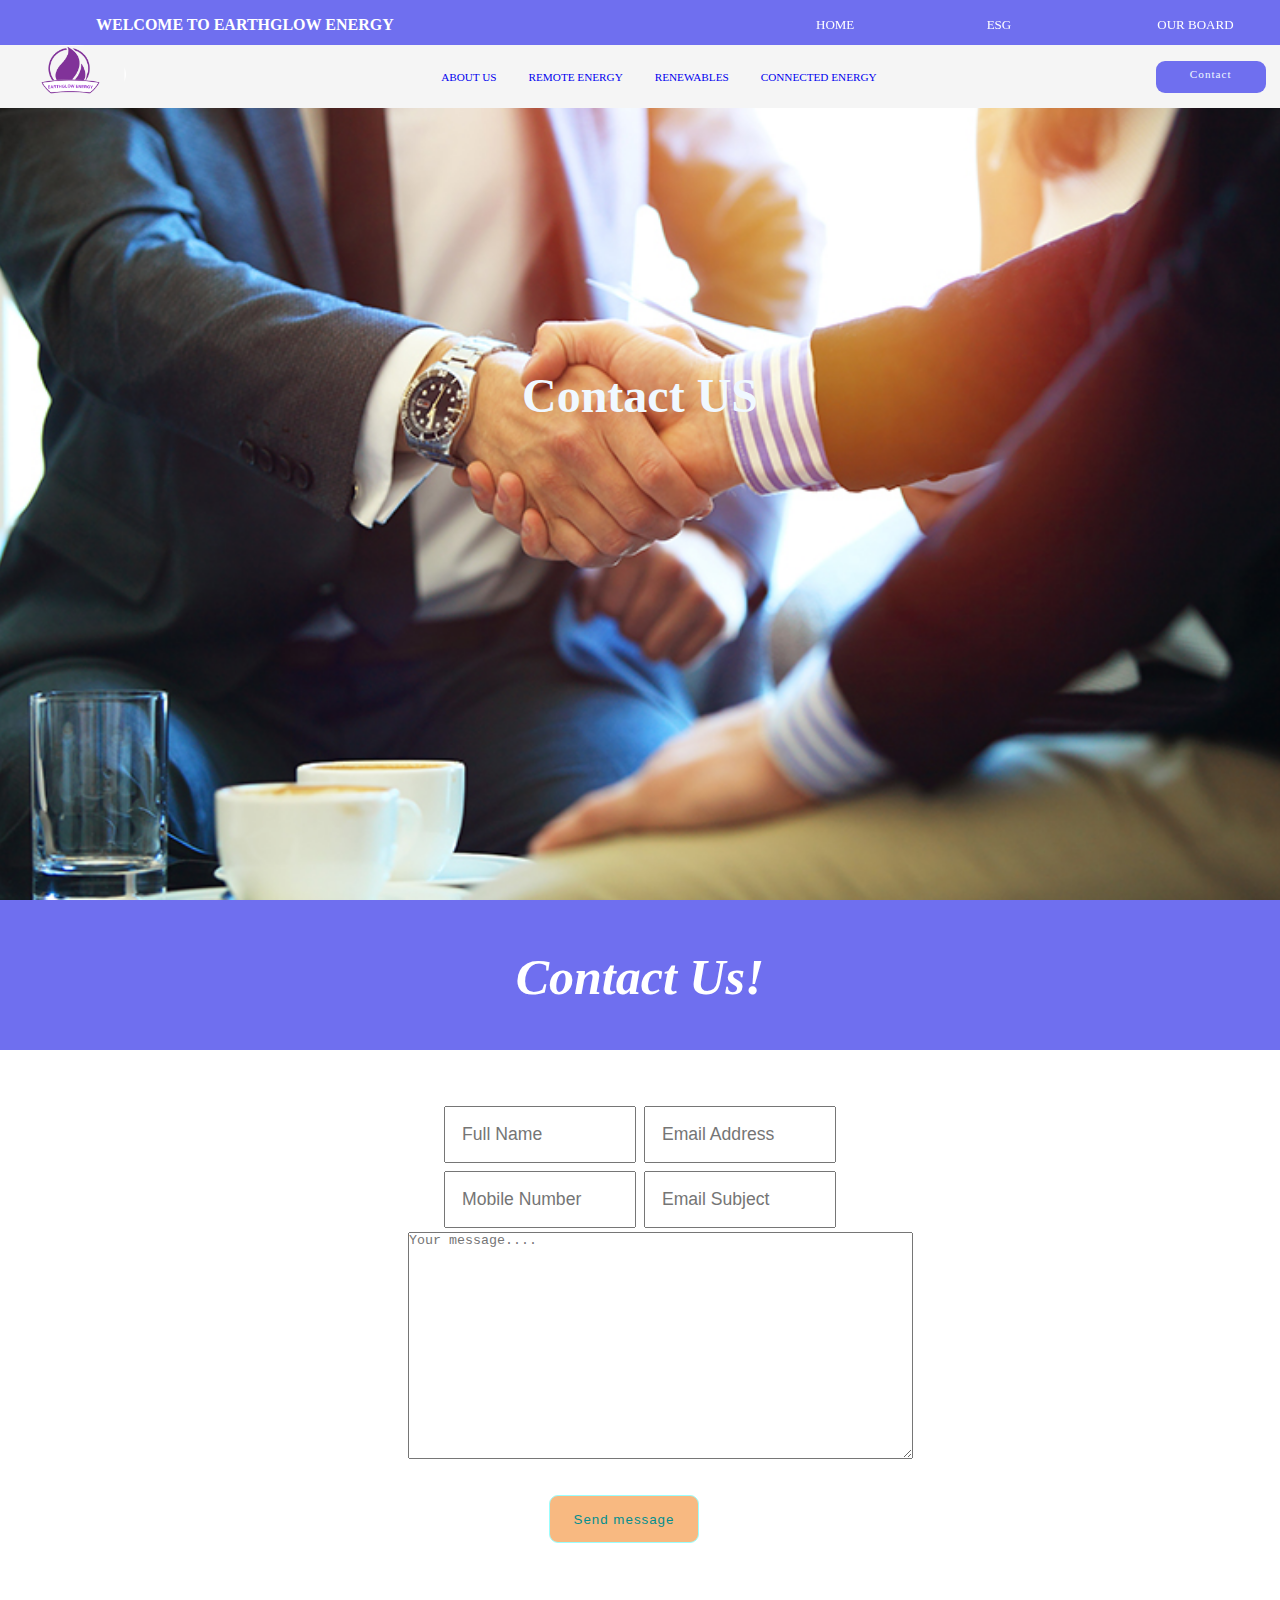
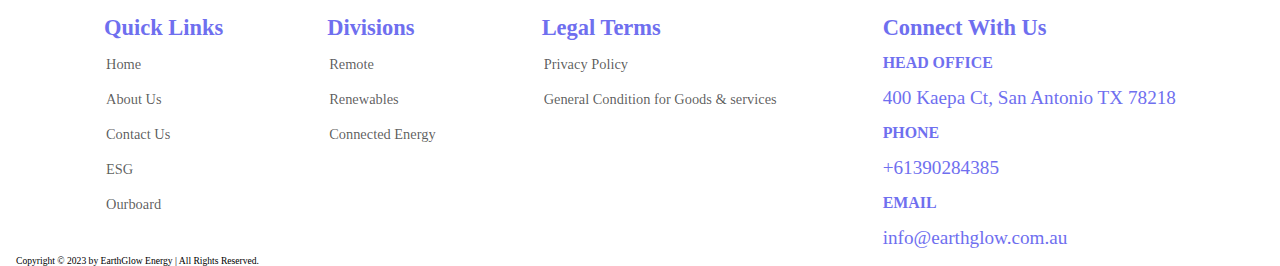
<file: contact.html>
<!DOCTYPE html>
<html lang="en">
  <head>
    <meta charset="UTF-8" />
    <meta http-equiv="X-UA-Compatible" content="IE=edge" />
    <meta name="viewport" content="width=device-width, initial-scale=1.0" />
    <title>Contact Us</title>
    <link rel="stylesheet" href="contact.css" />
  </head>
  <body>
    <header class="header">
      <div class="logo">
        <p>WELCOME TO EARTHGLOW ENERGY</p>
      </div>
      <nav class="navbar">
        <a href="index.html">HOME</a>
        <a href="esg.html">ESG</a>
        <a href="board.html">OUR BOARD</a>
      </nav>
    </header>

    <section class="h1">
      <div class="header2">
        <div class="logo"><img src="images/LOGO-1.png" /></div>
        <div class="navlinks">
          <a href="about.html">ABOUT US</a>
          <a href="remote.html">REMOTE ENERGY</a>
          <a href="renewables.html">RENEWABLES</a>
          <a href="connected.html">CONNECTED ENERGY</a>
        </div>
        <div class="headbut">
          <a href="contact.html">Contact</a>
          <span>
            <ion-icon name="arrow-forward-outline"></ion-icon>
          </span>
        </div>
      </div>
      <h1>Contact US</h1>
    </section>

    <section class="contact">
      <p>Contact Us!</p>
      <form action="">
        <div class="input-bx">
          <input type="text" placeholder="Full Name" />
          <input
            type="email"
            name="email"
            id="email"
            placeholder="Email Address"
          />
        </div>
        <div class="input-bx">
          <input type="number" placeholder="Mobile Number" />
          <input
            type="text"
            name="text"
            id="text"
            placeholder="Email Subject"
          />
        </div>
        <textarea
          name=""
          id=""
          cols="61"
          rows="15"
          placeholder="Your message...."
        ></textarea>
        <button type="submit">Send message</button>
      </form>
    </section>

    <footer class="footer">
      <div class="quicklinks">
        <h3>Quick Links</h3>
        <ul>
          <li><a href="index.html">Home</a></li>
          <li><a href="about.html">About Us</a></li>
          <li><a href="contact.html">Contact Us</a></li>
          <li><a href="esg.html">ESG</a></li>
          <li><a href="board.html">Ourboard</a></li>
        </ul>
      </div>

      <div class="divisionss">
        <h3>Divisions</h3>
        <ul>
          <li><a href="remote.html">Remote</a></li>
          <li><a href="renewables.html">Renewables</a></li>
          <li><a href="connected.html">Connected Energy</a></li>
        </ul>
      </div>

      <div class="legal">
        <h3>Legal Terms</h3>
        <ul>
          <li><a href="#">Privacy Policy</a></li>
          <li><a href="#">General Condition for Goods & services</a></li>
        </ul>
      </div>

      <div class="connect">
        <h3>Connect With Us</h3>
        <h5>HEAD OFFICE</h5>
        <p>400 Kaepa Ct, San Antonio TX 78218</p>
        <h5>PHONE</h5>
        <p>+61390284385</p>
        <h5>EMAIL</h5>
        <p>info@earthglow.com.au</p>
      </div>
    </footer>
    <div class="footer-text">
      <p>Copyright &copy; 2023 by EarthGlow Energy | All Rights Reserved.</p>
    </div>
  </body>
</html>
</file>
<file: contact.css>
*{
    margin: 0;
    padding: 0;
    box-sizing: border-box;
}

.header{
    position: fixed;
    width: 100%;
    background: rgb(111, 111, 239);
    justify-content:space-evenly;
    display: flex;
    align-items: center;
    z-index: 100;
    padding:1rem 10%;
    top: 0;
    left:0;
}

.logo{
    font-weight: 700;
    position: relative;
    right:20rem;
    color: white;
}

.navbar a{
    position: relative;
    text-decoration: none;
    color: white;
    padding:0 1rem;
    font-size: 13px;
    left:20rem;
    transition: .3s;
}

.navbar a:hover{
    color:rgb(190, 181, 181);
}

.header2{
    position:fixed;
    width: 90%;
    background: whitesmoke;
    display: flex;
    right:0;
    top:3.1rem;
    justify-content: space-around;
    align-items: center;
    padding:1.3rem 1rem;
    z-index: 100;
    border-radius: 0px 0px 0px 80px;
}

.header2 img{
    position: relative;
    width:120px;
    left:20rem;
}

.header2 a{
    text-decoration: none;
    padding:0 1rem;
    font-size: .9rem;
    transition: .3s;
}

.header2 a:hover{
   color: rgb(111, 111, 239);
}

.headbut{
    position: relative;
    width:11rem;
    height:3rem;
    background:  rgb(111, 111, 239);
    text-align: center;
    padding-top: .8rem;
    color:aliceblue;
    border-radius: 10px 3px 3px 30px;
    letter-spacing: 1px;
    display: flex;
}

.headbut a{
    text-decoration: none;
    color:aliceblue;
}

.headbut:hover{
    background:rgb(145, 145, 238) ;
}

.h1{
    position: relative;
    height: 100vh;
    background: url(/images/contact.jpg);
    background-position: center;
    background-repeat: no-repeat;
    background-size: cover;
}

.h1 h1{
    position:relative;
    color:aliceblue;
    top:23rem;
    text-align: center;
    font-size: 3rem;
}

.contact{
    left: 0;
    background: rgb(111, 111, 239);
    position:relative;
    Top:0rem;
    width: 100%;
  }
  .contact form{
     max-width: 30rem; 
    margin: 1rem auto;
    text-align: center;
    /* margin-bottom: 3rem; */
  }
  .contact .input-bx{
    display: flex;
    justify-content: space-between;
    flex-wrap: wrap;
    padding: 4px;
  }
  .contact .input-bx input,
  .contact .input-bx textarea{
    width: 100%;
    padding: 1rem;
    font-size: 1.1em;
  }
  .contact .input-bx input{
    width:49%;
  }
  
  .contact p{
    color:white;
    font-size: 70px;
    font-weight: 900;
    font-style:oblique;
  }
  .contact button{
    width: 150px;
    height: 40px;
    border-radius: 10px;
    border: 1px solid #99FFFF;
    background: rgb(248, 185, 129);
    letter-spacing: 1px;
    color: rgb(3, 142, 142);
    position:relative;
  }
  
  .contact button:hover{
    background:white;
    color: rgb(248, 185, 129);
  }
  
  .footer{
    position:relative;
    top:5rem;
    width:100%;
    display: flex;
    justify-content: space-evenly;
    line-height:35px;
    color:rgb(111, 111, 239);
}

.footer a{
    text-decoration: none;
    color:rgba(0, 0, 0, 0.648);
}

.footer a:hover{
    color:black;
}

.footer ul{
    list-style: none;
    padding:2px;
}

.footer-text{
    position:relative;
    top:5rem;
    left:10rem;
}



@media (max-width:1420px){
    .header{
        padding:1 10%;
    }
    
    .logo{
        position: relative;
        left:-2rem;
        font-size: 1rem;
        width:100%;
    }
    
    .navbar a{
        padding:0rem;
        font-size: 13px;
        width:100%;
    }

     .navbar{
        position: relative;
        display:flex;
        right:9rem;
        width:100%;
    }
    
    
    .header2{
        top:2.8rem;
        padding:0;
        width:100%;
        border-radius: 0;
    }
    
    .header2 img{
        width:110px;
        left:3rem;
        border-radius: 50%;
    }
    
    .header2 a{
        text-decoration: none;
        padding:3;
        font-size: .9rem;
        transition: .3s;
    }

    .navlinks{
        display:flex;
        width:100%;
        right:10rem;
        position: relative;
    }
    
    
    .headbut{
        width:15rem;
        height:2.4rem;
        border-radius: 9px;
        right: .9rem;
    }
    
    .headbut a{
        position: relative;
        text-decoration: none;
        color:aliceblue;
        text-align: center;
        bottom:5px ;
        width: 100%;
    }
    
    .headbut span{
        font-size: .9rem;
        position:relative;
        right:.7rem;
        bottom:3px;

    }

    
   
.contact{
    left: 0;
    background: rgb(111, 111, 239);
    position:relative;
    Top:0rem;
    width: 100%;
  }
  .contact form{
     max-width: 30rem; 
    margin: 1rem auto;
    text-align: center;
    /* margin-bottom: 3rem; */
  }
  .contact .input-bx{
    display: flex;
    justify-content: space-between;
    flex-wrap: wrap;
    padding: 4px;
  }
  .contact .input-bx input,
  .contact .input-bx textarea{
    width: 100%;
    padding: 1rem;
    font-size: 1.1em;
  }
  .contact .input-bx input{
    width:49%;
  }
  
  .contact p{
    color:white;
    font-size: 70px;
    font-weight: 900;
    font-style:oblique;
  }
  .contact button{
    width: 150px;
    height: 40px;
    border-radius: 10px;
    border: 1px solid #99FFFF;
    background: rgb(248, 185, 129);
    letter-spacing: 1px;
    color: rgb(3, 142, 142);
    position:relative;
  }
  
  .contact button:hover{
    background:white;
    color: rgb(248, 185, 129);
  }
    

    .contact{
        top:10rem;
        height:150px;
    }
    
    .contact h1{
        top:4rem;
        right:15rem;
        font-size: 1.5rem;
    }
    
    .contact button{
     
        left:20rem;
        top:2rem;
        width:11rem;
        height:3rem;
        border-radius: 9px;
        
        
    }
    
    .footer{
        top:10rem;
        font-size: 1.2rem;
    }
    
    .footer a{
        text-decoration: none;
        color:rgba(0, 0, 0, 0.648);
        font-size: .9rem;
    }
    
    .footer a:hover{
        color:black;
    }
    
    .footer ul{
        list-style: none;
        padding:2px;
        font-size: .9rem;
    }
    
    .footer-text{
        font-size: .6rem;
        top:10rem;
        left:0rem;
    }
}

@media (max-width:1400px) {
    .header{
        padding:1 10%;
    }
    
    .logo{
        position: relative;
        left:-2rem;
        font-size: 1rem;
        width:100%;
    }
    
    .navbar a{
        padding:0rem;
        font-size: 13px;
        width:100%;
    }

     .navbar{
        position: relative;
        display:flex;
        right:9rem;
        width:100%;
    }
    
    
    .header2{
        top:2.8rem;
        padding:0;
        width:100%;
        border-radius: 0;
    }
    
    .header2 img{
        width:110px;
        left:3rem;
        border-radius: 50%;
    }
    
    .header2 a{
        text-decoration: none;
        padding:3;
        font-size: .7rem;
        transition: .3s;
    }

    .navlinks{
        display:flex;
        width:100%;
        right:10rem;
        position: relative;
    }
    
    
    .headbut{
        width:15rem;
        height:2rem;
        border-radius: 9px;
        right: .9rem;
    }
    
    .headbut a{
        position: relative;
        text-decoration: none;
        color:aliceblue;
        text-align: center;
        bottom:5px ;
        width: 100%;
    }
    
    .headbut span{
        font-size: .9rem;
        position:relative;
        right:.7rem;
        bottom:3px;

    }
    
    
    .contact{
        position:relative;
        Top:0rem;
        width: 100%;
      }
      .contact form{
        width: 25rem; 
        position: relative;
        left:-2rem;
        top:8rem;
      }


      .contact .input-bx input{
        width:49%;
        position: relative;
        left: 2rem;
      }
      
      .contact p{
        font-size: 50px;
        position: relative;
        text-align: center;
        top:3rem;
      }
      .contact button{
        width: 150px;
        left:1rem;
        position:relative;
      }
      
        .footer{
            top:35rem;
        }
      
        
        
        .footer-text{
            top:35rem;
            left:1rem;
        }
        
        


}

@media (max-width:1100px) {
    .header{
        padding:1 10%;
    }
    
    .logo{
        position: relative;
        left:-2rem;
        font-size: .9rem;
        width:100%;
    }
    
    .navbar a{
        padding:0rem;
        font-size: 13px;
        left:3rem;
        width:100%;
    }

    .navbar{
        position: relative;
        display:flex;
        right:0rem;
        width:100%;
    }
    
    
    
    .header2{
        top:2.8rem;
        padding:0;
        width:100%;
        border-radius: 0;
    }
    
    .header2 img{
        width:110px;
        left:3rem;
        border-radius: 50%;
    }
    
    .header2 a{
        text-decoration: none;
        padding:3;
        font-size: .7rem;
        transition: .3s;
    }

    .navlinks{
        display:flex;
        width:100%;
        right:8rem;
        position: relative;
    }
    
    
    .headbut{
        width:15rem;
        height:2rem;
        border-radius: 9px;
        right: .9rem;
    }
    
    .headbut a{
        position: relative;
        text-decoration: none;
        color:aliceblue;
        text-align: center;
        bottom:5px ;
        width: 100%;
    }
    
    .headbut span{
        font-size: .9rem;
        position:relative;
        right:.7rem;
        bottom:3px;

    }

    
    
    .contact{
        position:relative;
        Top:0rem;
        width: 100%;
      }
      .contact form{
        width: 25rem; 
        position: relative;
        left:-2rem;
        top:8rem;
      }


      .contact .input-bx input{
        width:49%;
        position: relative;
        left: 2rem;
      }
      
      .contact p{
        font-size: 50px;
        position: relative;
        text-align: center;
        top:3rem;
      }
      .contact button{
        width: 150px;
        left:1rem;
        position:relative;
      }
      
        .footer{
            top:35rem;
        }
      
        
        
        .footer-text{
            top:35rem;
            left:1rem;
        }
        
        


}

@media (max-width:800px) {
    .header{
        padding:1 10%;
    }
    
    .logo{
        position: relative;
        left:-2rem;
        font-size: .8rem;
        width:100%;
    }
    
    .navbar a{
        padding:0rem;
        font-size: 13px;
        left:3rem;
        width:100%;
    }

    .navbar{
        display:flex;
        width:100%;
    }
    
    
    .header2{
        top:2.8rem;
        padding:0;
        width:100%;
        border-radius: 0;
    }
    
    .header2 img{
        width:90px;
        left:3rem;
        border-radius: 50%;
    }
    
    .header2 a{
        text-decoration: none;
        padding:1;
        font-size: .7rem;
        transition: .3s;
    }

    .navlinks{
        display:flex;
        width:100%;
        right:7rem;
        position: relative;
    }
    
    
    .headbut{
        position: relative;
        width:10rem;
        height:1.7rem;
        color:aliceblue;
        border-radius: 9px;
        letter-spacing: 1px;
        align-items: center;
        display: flex;
        right: .9rem;

    }
    
    .headbut a{
        position: relative;
        text-decoration: none;
        color:aliceblue;
        text-align: center;
        bottom:5px ;
        width: 100%;
    }
    
    .headbut span{
        font-size: .5rem;
        position:relative;
        right:.7rem;
        bottom:3px;

    }

    
    .contact{
        position:relative;
        Top:0rem;
        width: 100%;
      }
      .contact form{
        width: 25rem; 
        position: relative;
        left:-2rem;
        top:8rem;
      }


      .contact .input-bx input{
        width:49%;
        position: relative;
        left: 2rem;
      }
      
      .contact p{
        font-size: 50px;
        position: relative;
        text-align: center;
        top:3rem;
      }
      .contact button{
        width: 150px;
        left:1rem;
        position:relative;
      }
      
        .footer{
            top:35rem;
        }
      
        
        
        .footer-text{
            top:35rem;
            left:1rem;
        }
        
        



}
@media (max-width:650px) {
    .header{
        padding:1 10%;
    }
    
    .logo{
        position: relative;
        left:-2rem;
        font-size: .8rem;
        width:100%;
    }
    
    .navbar a{
        padding:0rem;
        font-size: 13px;
        left:3rem;
        width:100%;
    }

    .navbar{
        display:flex;
        width:100%;
    }
    
    
    .header2{
        top:2.8rem;
        padding:0;
        width:100%;
        border-radius: 0;
    }
    
    .header2 img{
        width:90px;
        left:3rem;
        border-radius: 50%;
    }
    
    .header2 a{
        text-decoration: none;
        padding:1;
        font-size: .7rem;
        transition: .3s;
    }

    .navlinks{
        display:flex;
        width:100%;
        right:3rem;
        position: relative;
    }
    
    
    .headbut{
        position: relative;
        width:10rem;
        height:1.7rem;
        color:aliceblue;
        border-radius: 9px;
        letter-spacing: 1px;
        align-items: center;
        display: flex;
        right: .9rem;

    }
    
    .headbut a{
        position: relative;
        text-decoration: none;
        color:aliceblue;
        text-align: center;
        bottom:5px ;
        width: 100%;
    }
    
    .headbut span{
        font-size: .5rem;
        position:relative;
        right:.7rem;
        bottom:3px;

    }

    .contact{
        position:relative;
        Top:0rem;
        width: 100%;
      }
      .contact form{
        width: 25rem; 
        position: relative;
        left:-2rem;
        top:8rem;
      }


      .contact .input-bx input{
        width:49%;
        position: relative;
        left: 2rem;
      }
      
      .contact p{
        font-size: 50px;
        position: relative;
        text-align: center;
        top:3rem;
      }
      .contact button{
        width: 150px;
        left:1rem;
        position:relative;
      }
      
        .footer{
            top:35rem;
        }
      
        
        
        .footer-text{
            top:35rem;
            left:1rem;
        }
        
        



    
}  




  @media(max-width:500px){
    
    .header{
        padding:1 10%;
    }
    
    .logo{
        position: relative;
        left:-2rem;
        font-size: .7rem;
        width:100%;
    }
    
    .navbar a{
        padding:0rem;
        font-size: 12px;
        left:3rem;
        width:100%;
    }

    .navbar{
        display:flex;
        width:100%;
    }
    
    
    .header2{
        top:2.8rem;
        padding:0;
        width:100%;
        border-radius: 0;
    }
    
    .header2 img{
        width:60px;
        left:3rem;
        border-radius: 50%;
    }
    
    .header2 a{
        text-decoration: none;
        padding:0 1rem;
        font-size: .5rem;
        transition: .3s;
    }

    .navlinks{
        display:flex;
        width:100%;
        right:2rem;
        position: relative;
    }
    
    
    .headbut{
        position: relative;
        width:4rem;
        height:1.5rem;
        color:aliceblue;
        border-radius: 9px;
        letter-spacing: 1px;
        align-items: center;
        display: flex;
        right: .9rem;

    }
    
    .headbut a{
        position: relative;
        text-decoration: none;
        color:aliceblue;
        text-align: center;
        bottom:5px ;
        width: 100%;
    }
    
     .headbut span{
        font-size: .5rem;
        position:relative;
        right:.7rem;
        bottom:3px;}

    

     .contact{
        position:relative;
        Top:0rem;
        width: 100%;
      }
      .contact form{
        width: 25rem; 
        position: relative;
        left:-2rem;
        top:8rem;
      }


      .contact .input-bx input{
        width:49%;
        position: relative;
        left: 2rem;
      }
      
      .contact p{
        font-size: 50px;
        position: relative;
        text-align: center;
        top:3rem;
      }
      .contact button{
        width: 150px;
        left:1rem;
        position:relative;
      }
      
        .footer{
            top:35rem;
        }
      
        
        
        .footer-text{
            top:35rem;
            left:1rem;
        }
        
        






  }

  
@media (max-width:500px) {
    .header{
        padding:1 10%;
    }
    
    .logo{
        position: relative;
        left:-2rem;
        font-size: .7rem;
        width:100%;
    }
    
    .navbar a{
        padding:0rem;
        font-size: 12px;
        left:1rem;
        width:100%;
    }

    .navbar{
        display:flex;
        width:100%;
        position:relative;
        right:2rem;
    }
    
    
    .header2{
        top:2.8rem;
        padding:0;
        width:100%;
        border-radius: 0;
    }
    
    .header2 img{
        width:60px;
        left:2rem;
        border-radius: 50%;
    }
    
    .header2 a{
        text-decoration: none;
        padding:0 1rem;
        font-size: 9px;
        transition: .3s;
    }

    .navlinks{
        display:flex;
        width:100%;
        right:1rem;
        position: relative;
    }
    
    
    .headbut{
        position: relative;
        width:4rem;
        height:1.5rem;
        color:aliceblue;
        border-radius: 9px;
        letter-spacing: 1px;
        align-items: center;
        display: flex;
        right: .2rem;

    }
    
    .headbut a{
        position: relative;
        text-decoration: none;
        color:aliceblue;
        text-align: center;
        bottom:5px ;
        width: 100%;
    }
    
    .headbut span{
        font-size: .5rem;
        position:relative;
        right:.7rem;
        bottom:3px;

    }


    
    .footer{
        top:96rem;
        font-size: .8rem;
    }
    
    .footer a{
        text-decoration: none;
        color:rgba(0, 0, 0, 0.648);
        font-size: .8rem;
    }
    
    .footer a:hover{
        color:black;
    }
    
    .footer ul{
        list-style: none;
        padding:2px;
        font-size: .8rem;
    }
    
    .footer-text{
        font-size: 1rem;
        top:97rem;
        left:0rem;
    }



}

@media(max-width:400px){
    .header{
        padding:1 10%;
    }
    
    .logo{
        position: relative;
        left:-2rem;
        font-size: .6rem;
        width:100%;
    }
    
    .navbar a{
        padding:0rem;
        font-size: 10px;
        left:5rem;
        width:100%;
    }

    .navbar{
        display:flex;
        width:100%;
        position:relative;
        right:2rem;
    }
    
    
    .header2{
        top:2.8rem;
        padding:0;
        width:100%;
        border-radius: 0;
    }
    
    .header2 img{
        width:60px;
        left:1.5rem;
        border-radius: 50%;
    }
    
    .header2 a{
        text-decoration: none;
        padding:0 .5rem;
        font-size: .3rem;
        transition: .3s;
    }

    .navlinks{
        display:flex;
        width:100%;
        right:2rem;
        position: relative;
    }
    
    
    .headbut{
        position: relative;
        width:3rem;
        height:1.5rem;
        color:aliceblue;
        border-radius: 9px;
        letter-spacing: 1px;
        align-items: center;
        display: flex;
        right: 1.4rem;

    }
    
    .headbut a{
        position: relative;
        text-decoration: none;
        color:aliceblue;
        text-align: center;
        bottom:5px ;
        width: 100%;
        font-size: 10px;
    }
    
    .headbut span{
        font-size: .4rem;
        position:relative;
        right:.1rem;
        bottom:3px;

    }



    .h1h1{
        top:10rem;
        font-size: 1rem;
    }

    
    .contact{
        position:relative;
        Top:0rem;
        width: 100%;
      }
      .contact form{
        width: 25rem; 
        position: relative;
        left:-2rem;
        top:8rem;
      }


      .contact .input-bx input{
        width:49%;
        position: relative;
        left: 2rem;
      }
      
      .contact p{
        font-size: 50px;
        position: relative;
        text-align: center;
        top:3rem;
      }
      .contact button{
        width: 150px;
        left:1rem;
        position:relative;
      }
      

    .footer{
        top:35rem;
        font-size: .8rem;
    }
    
    .footer a{
        text-decoration: none;
        color:rgba(0, 0, 0, 0.648);
        font-size: .8rem;
    }
    
    .footer a:hover{
        color:black;
    }
    
    .footer ul{
        list-style: none;
        padding:2px;
        font-size: .8rem;
    }
    
    .footer-text{
        font-size: 1rem;
        top:35rem;
        left:0rem;
    }

}
</file>
